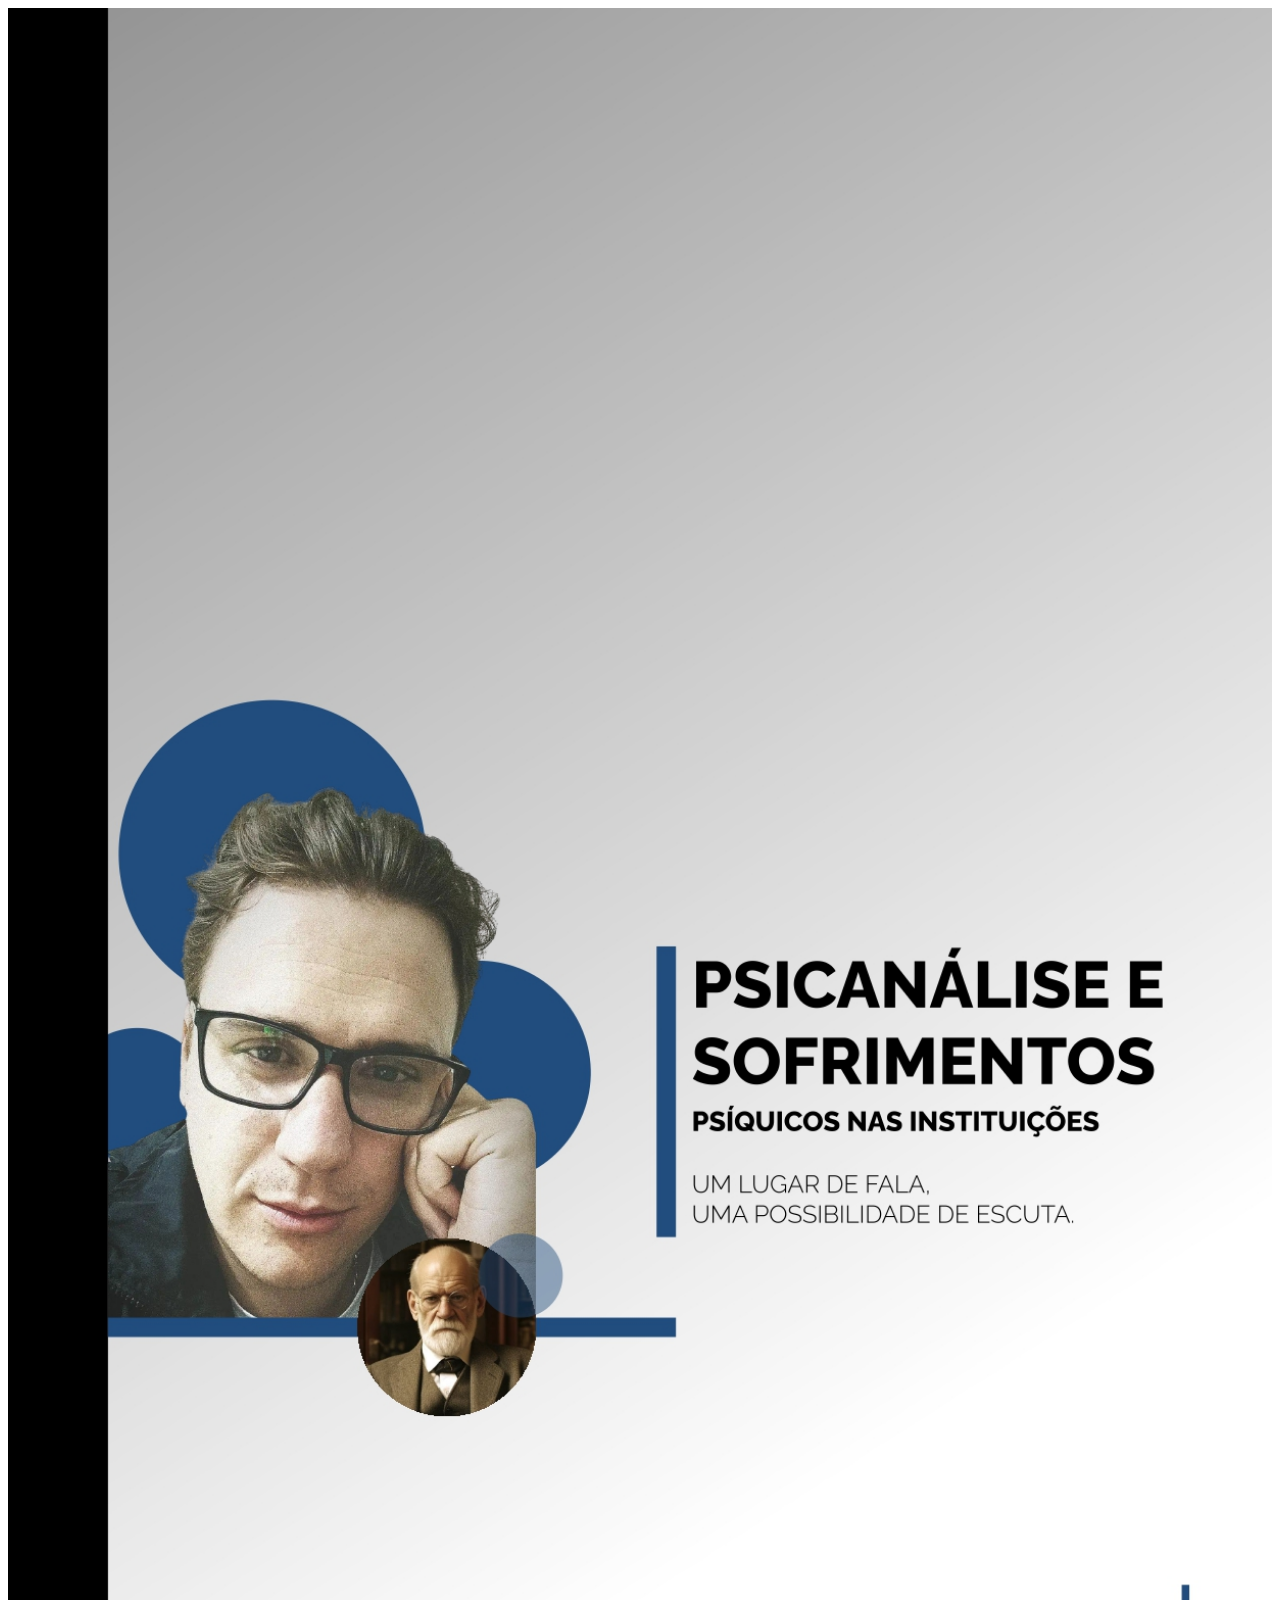
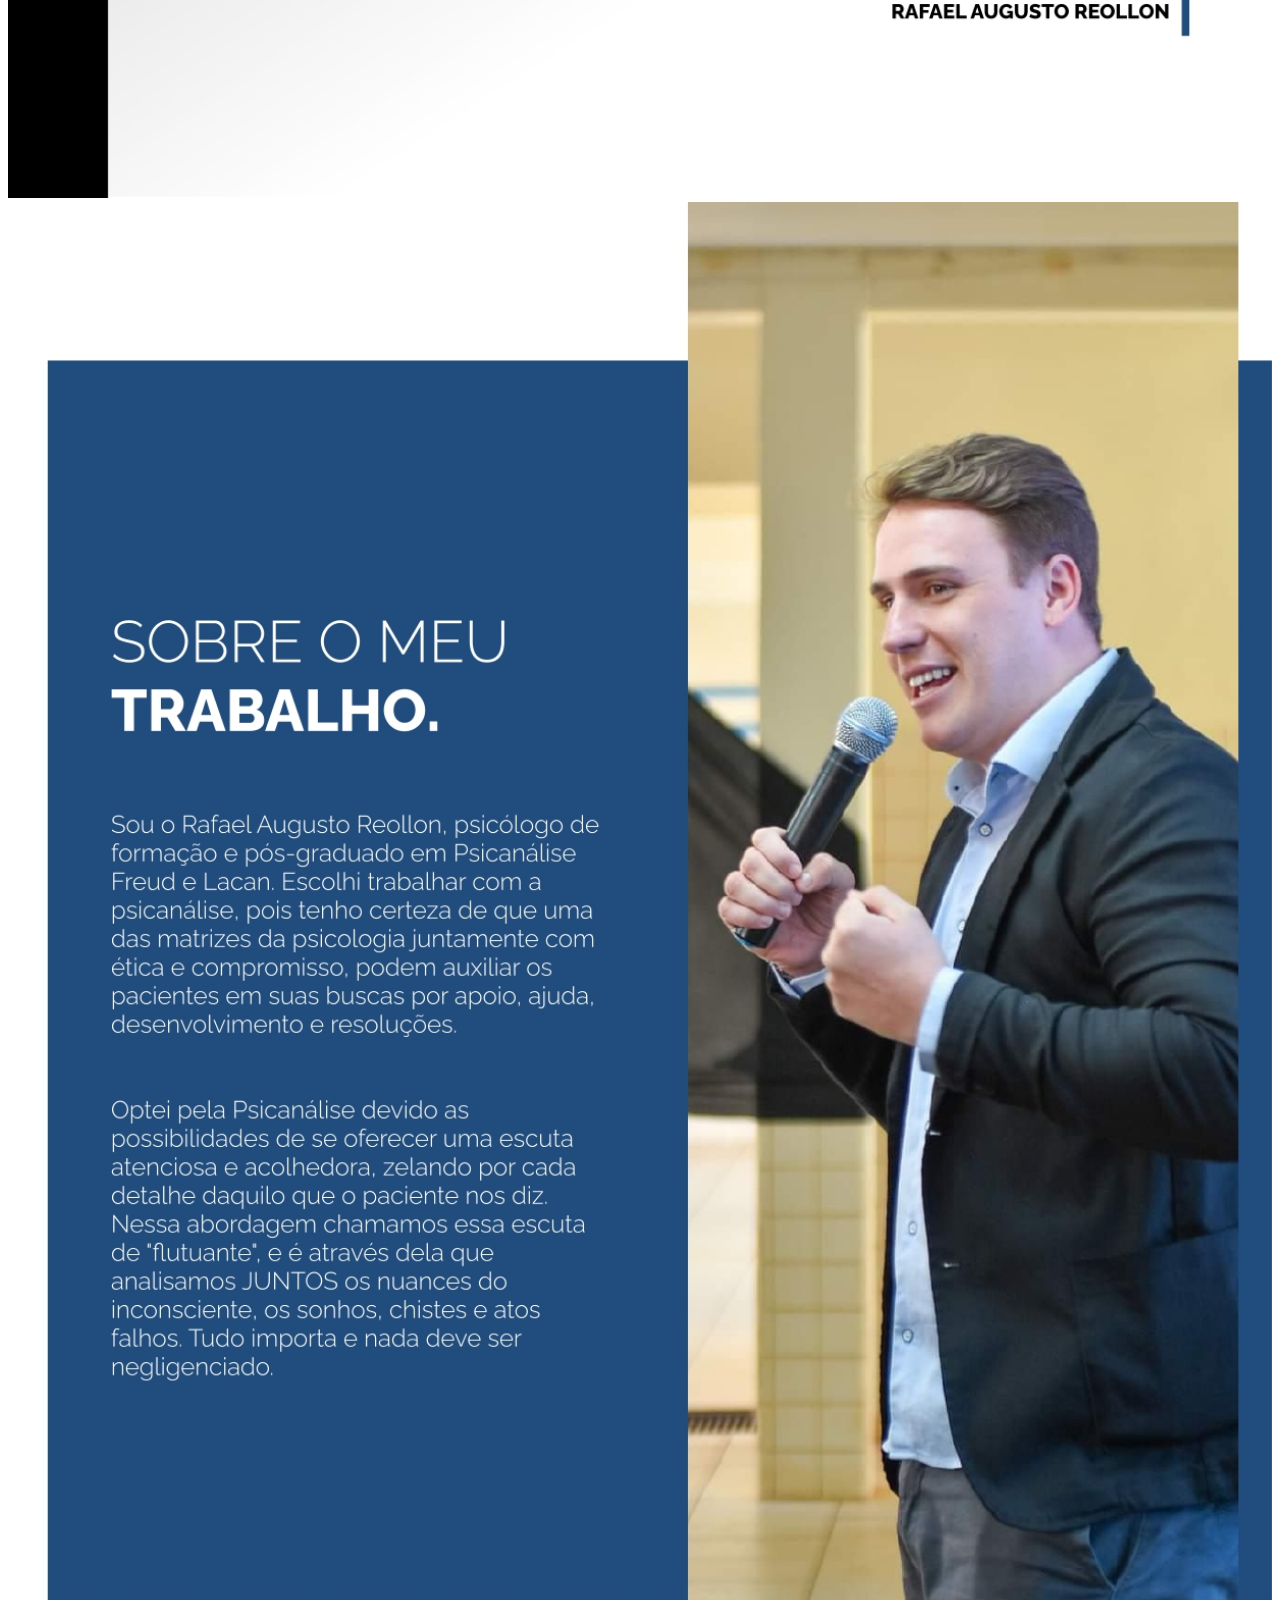
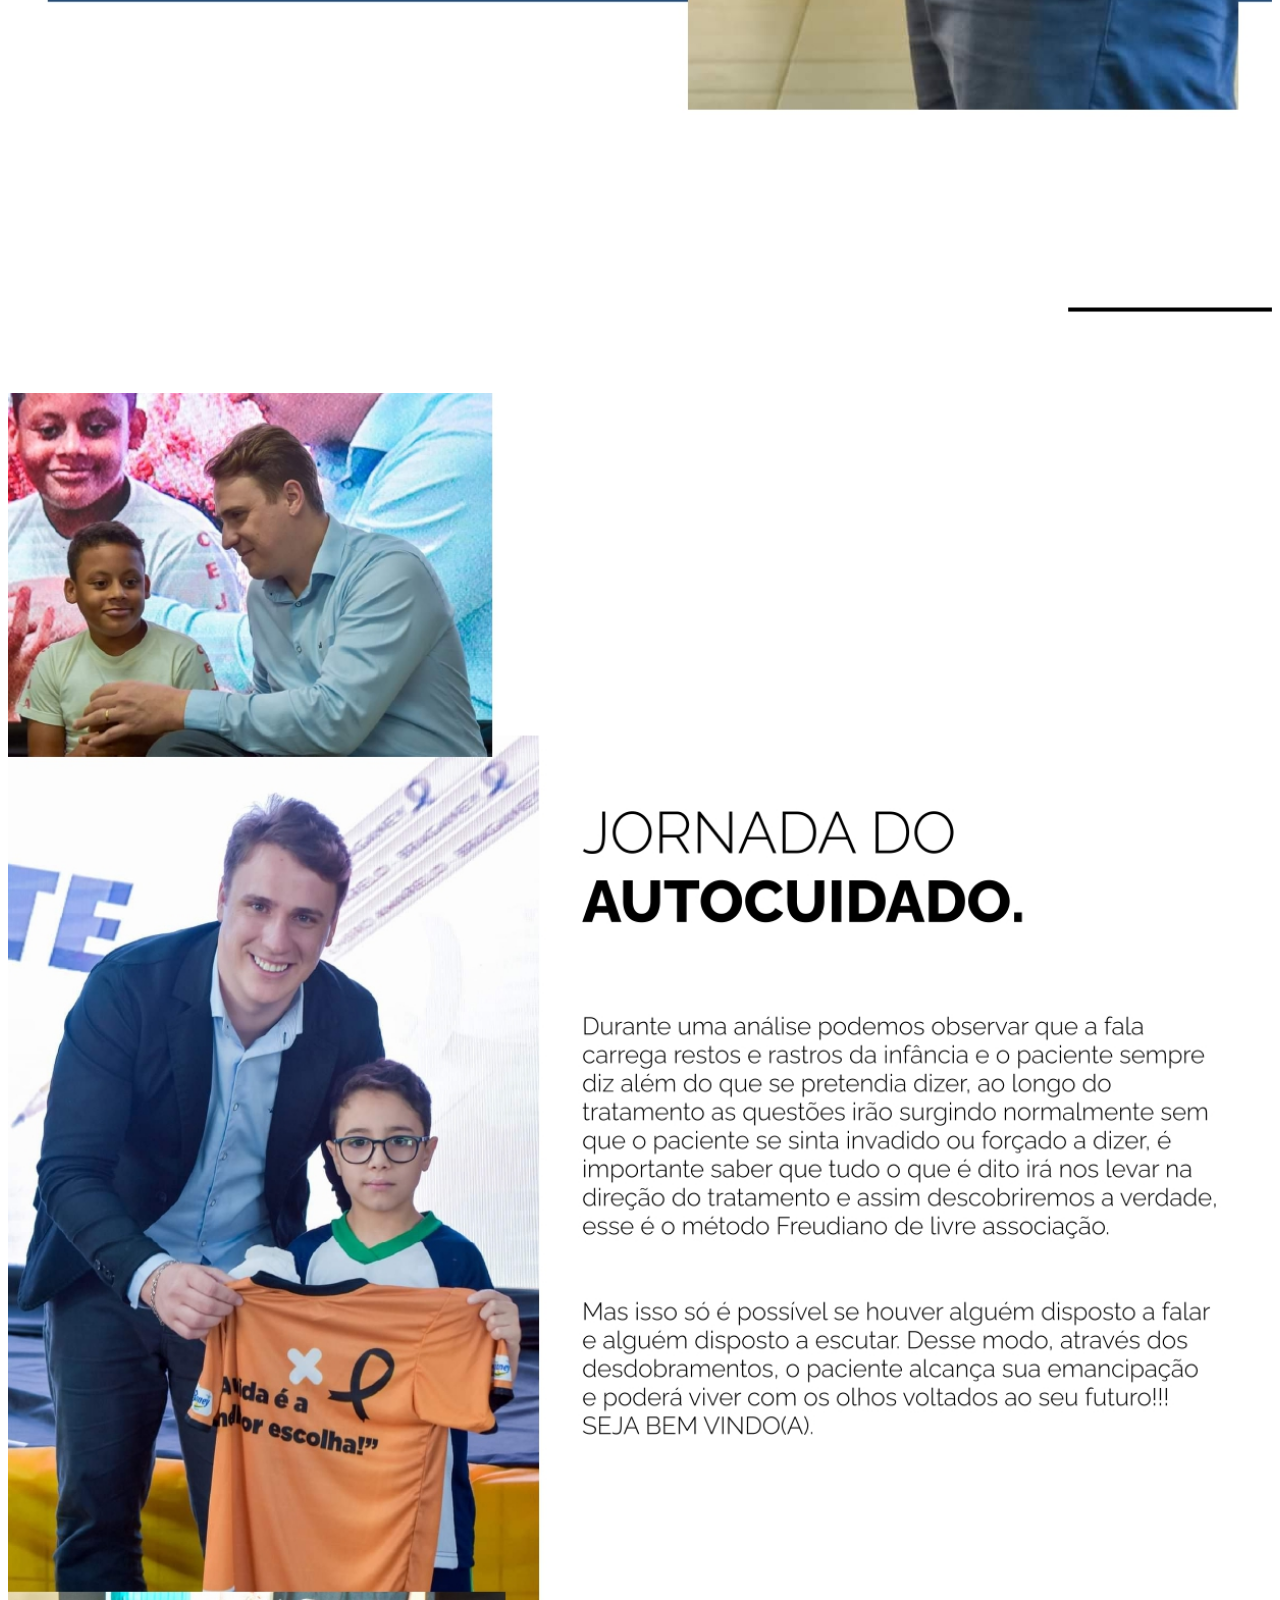
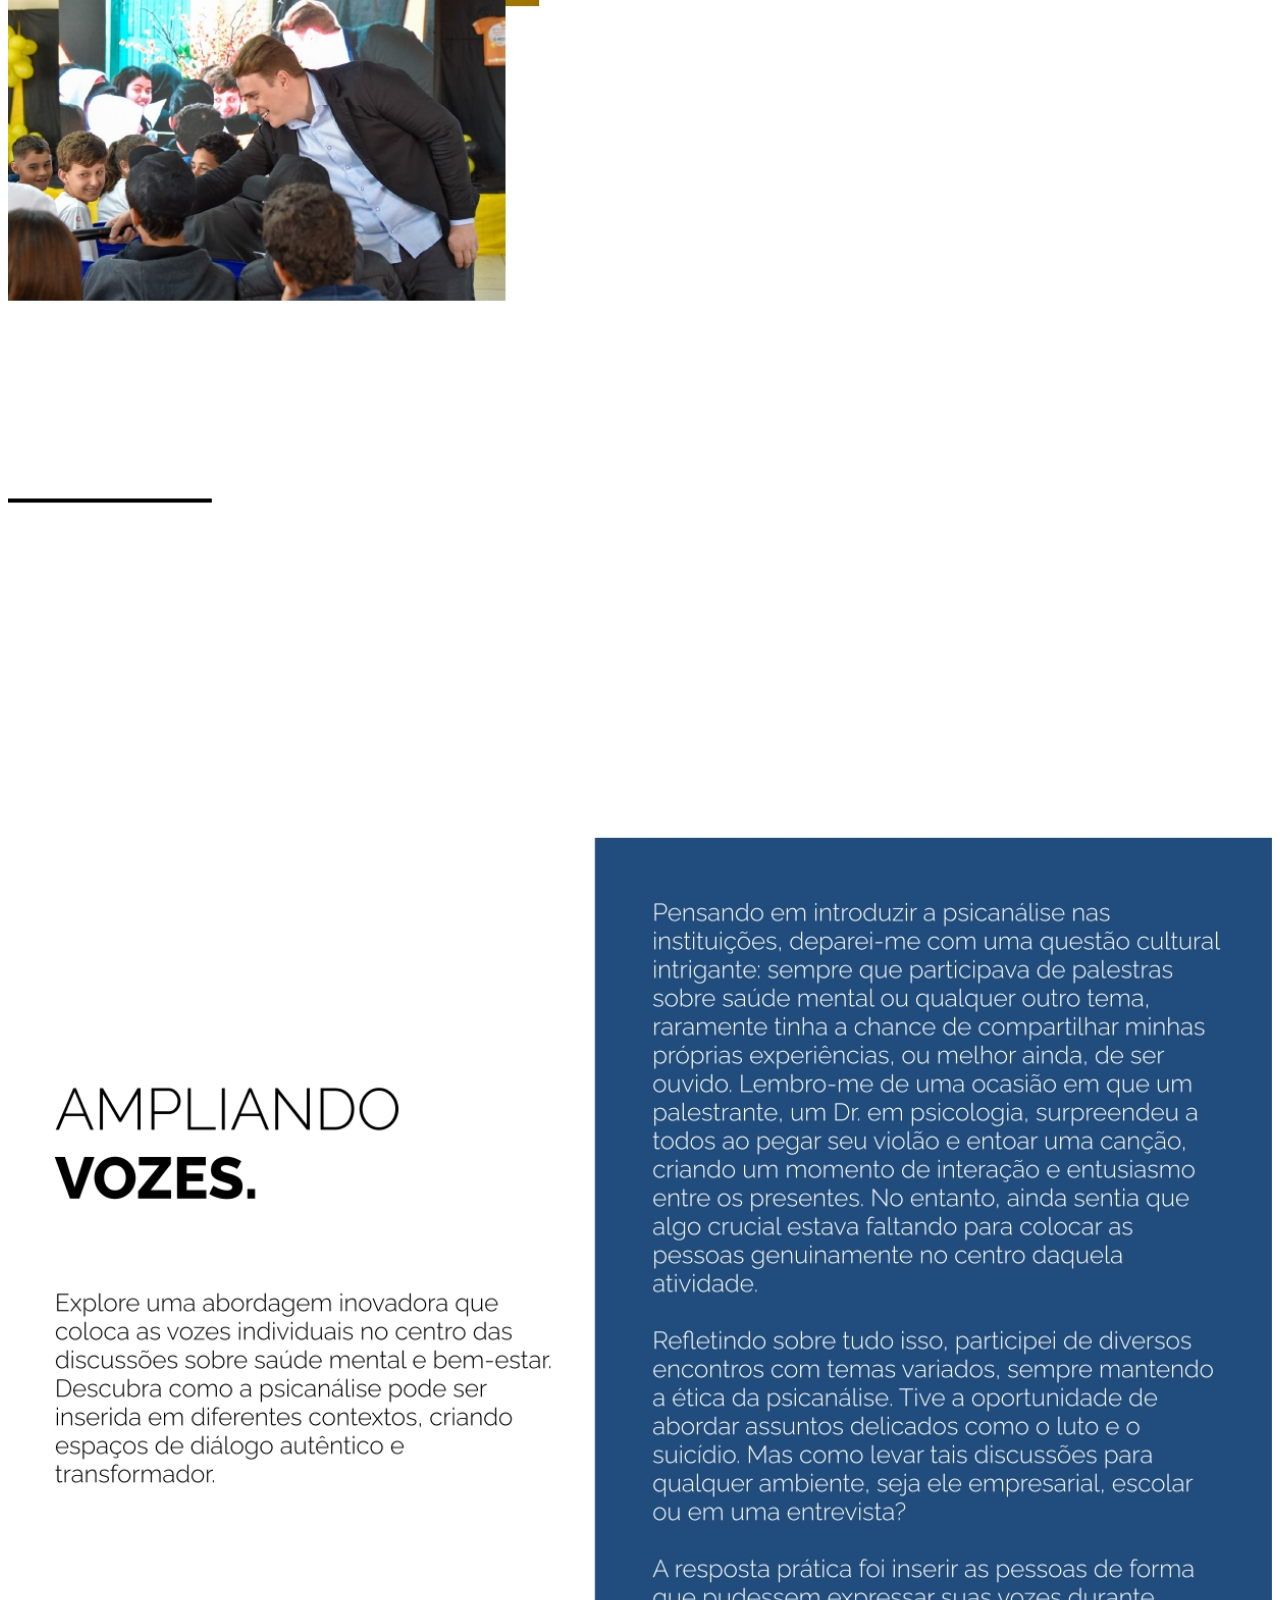
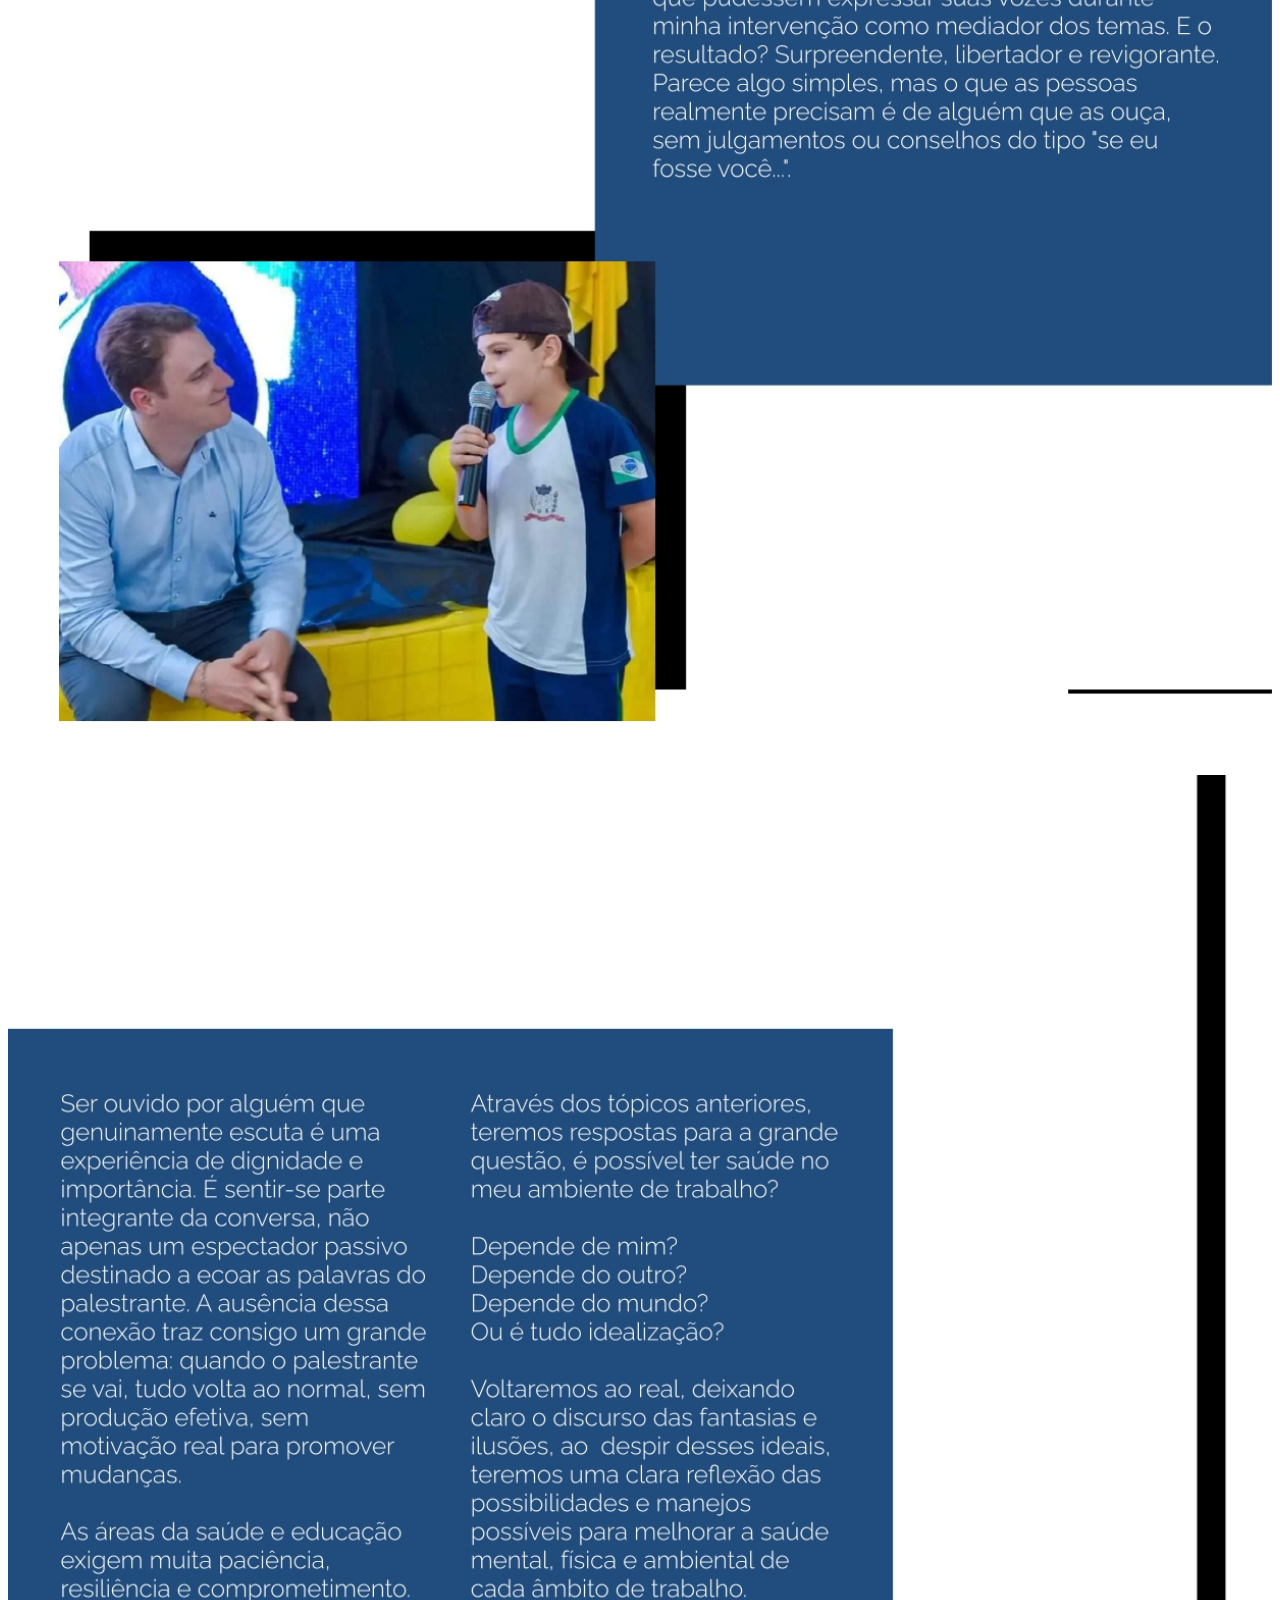
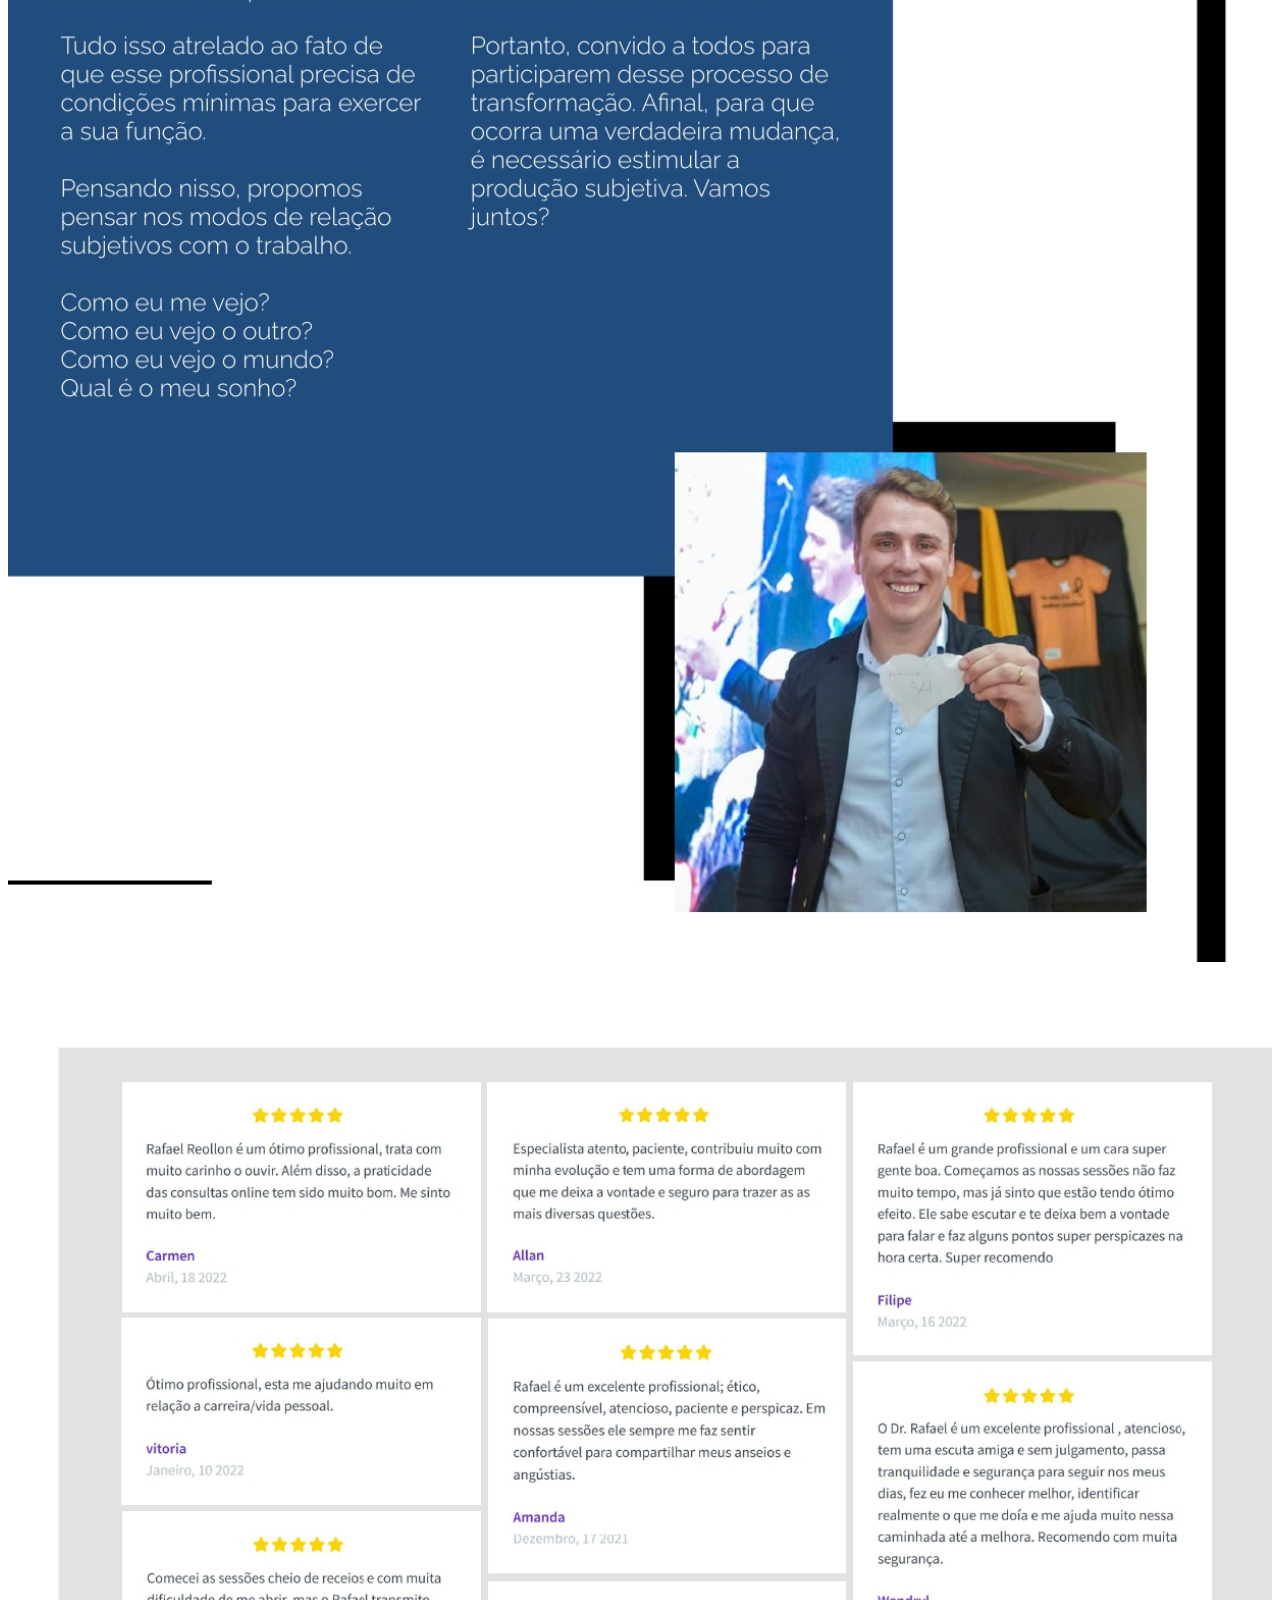
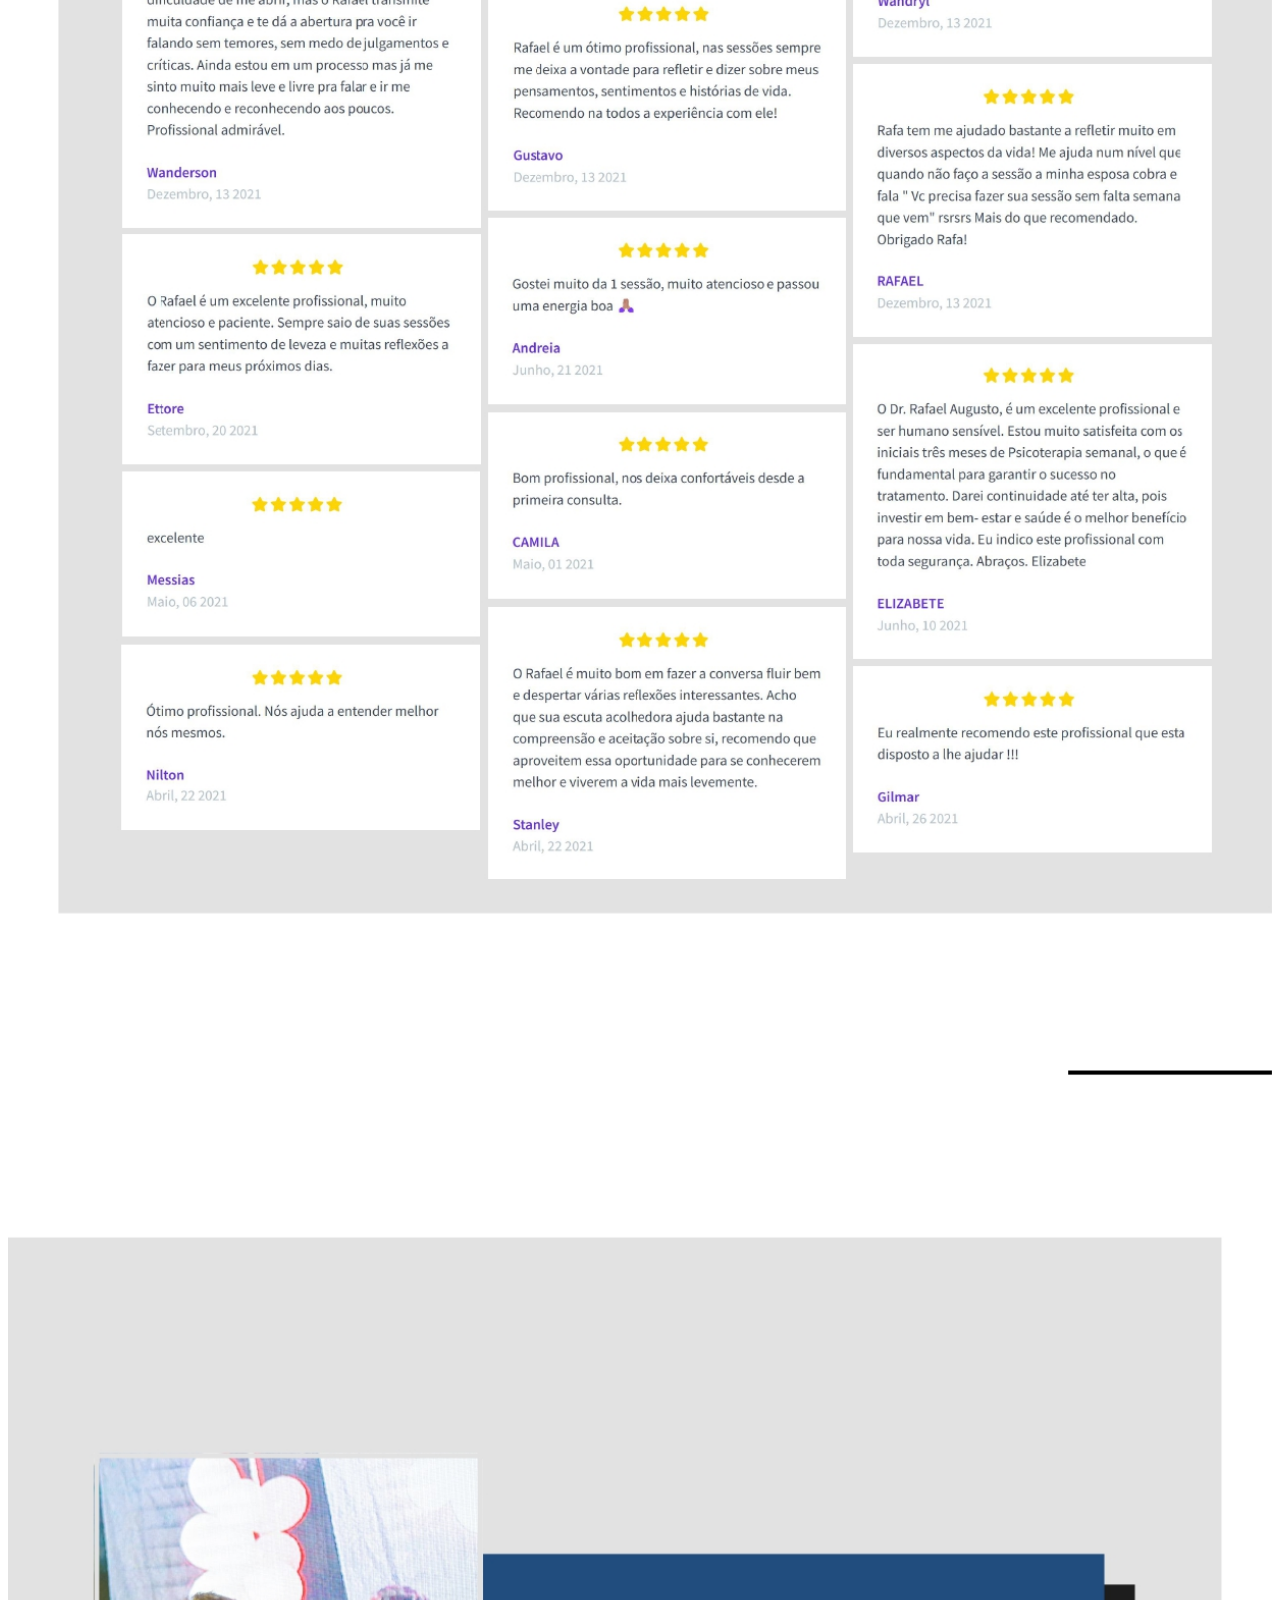
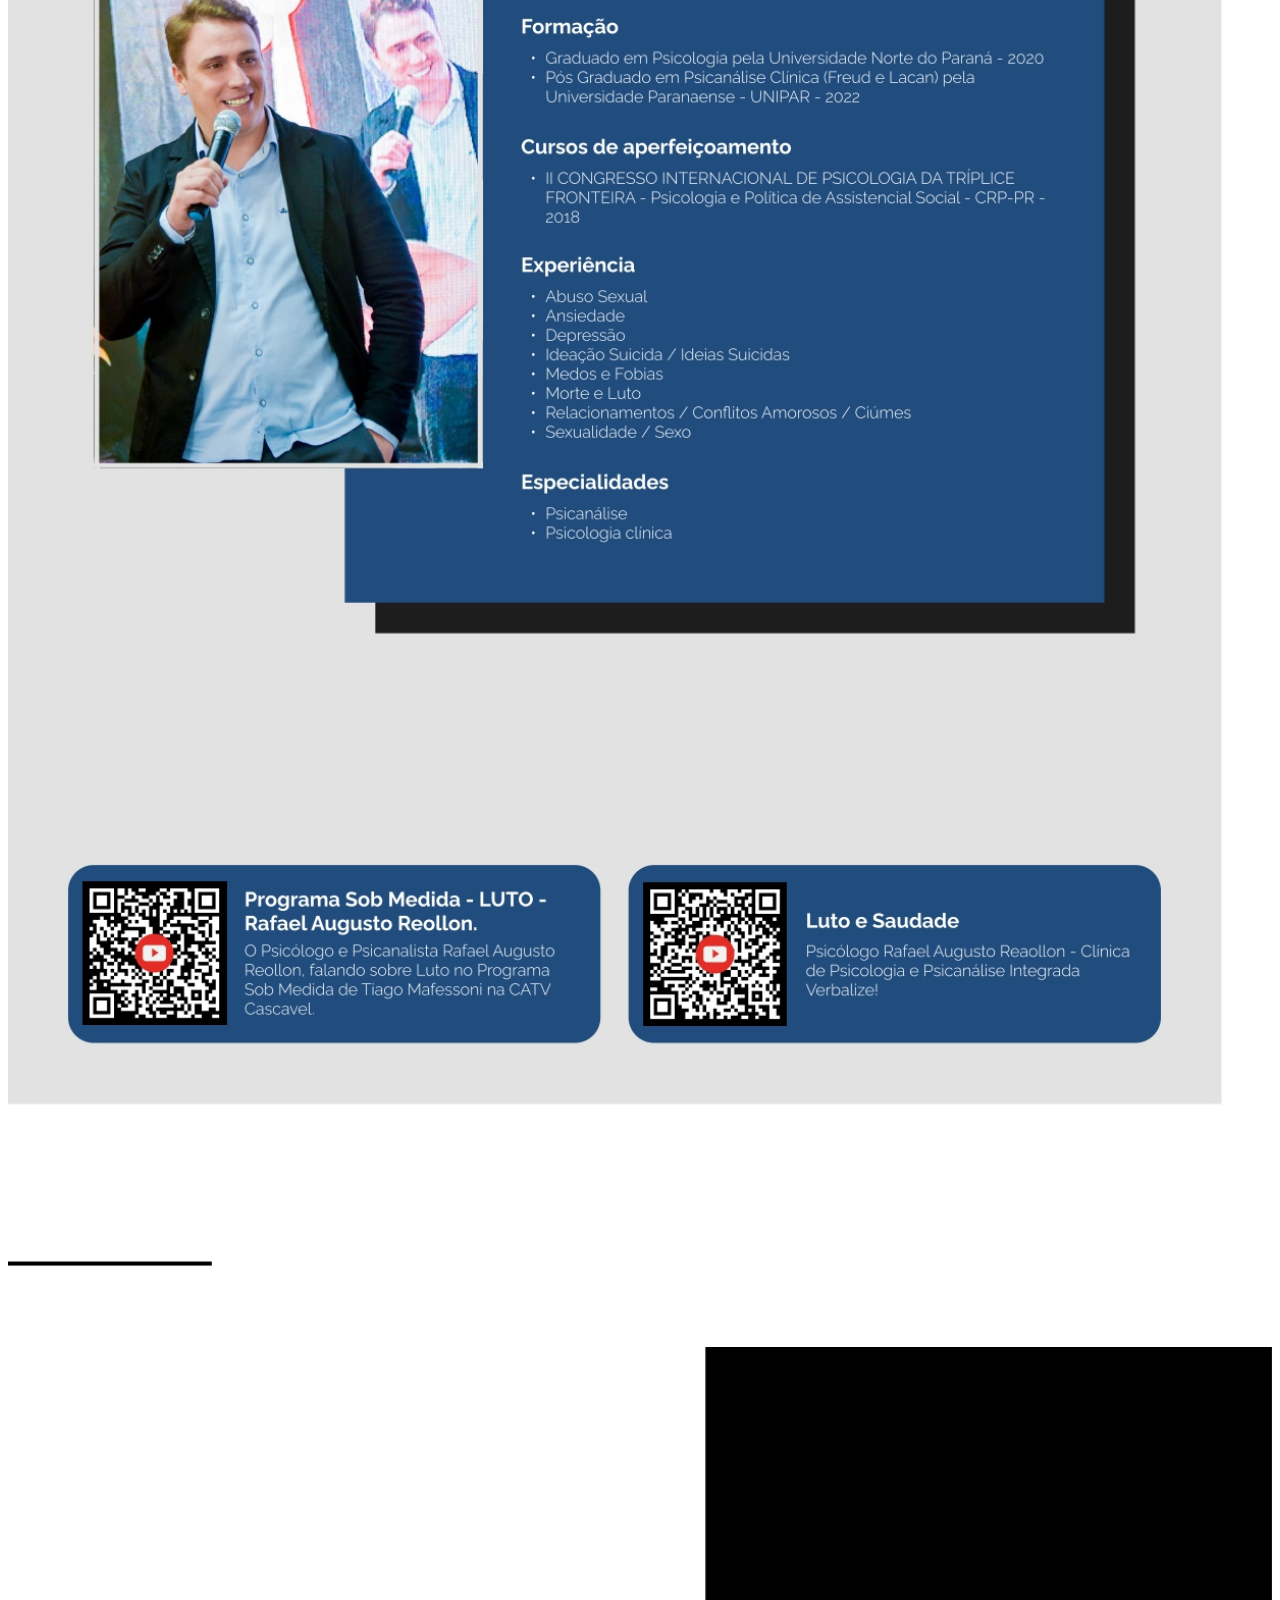
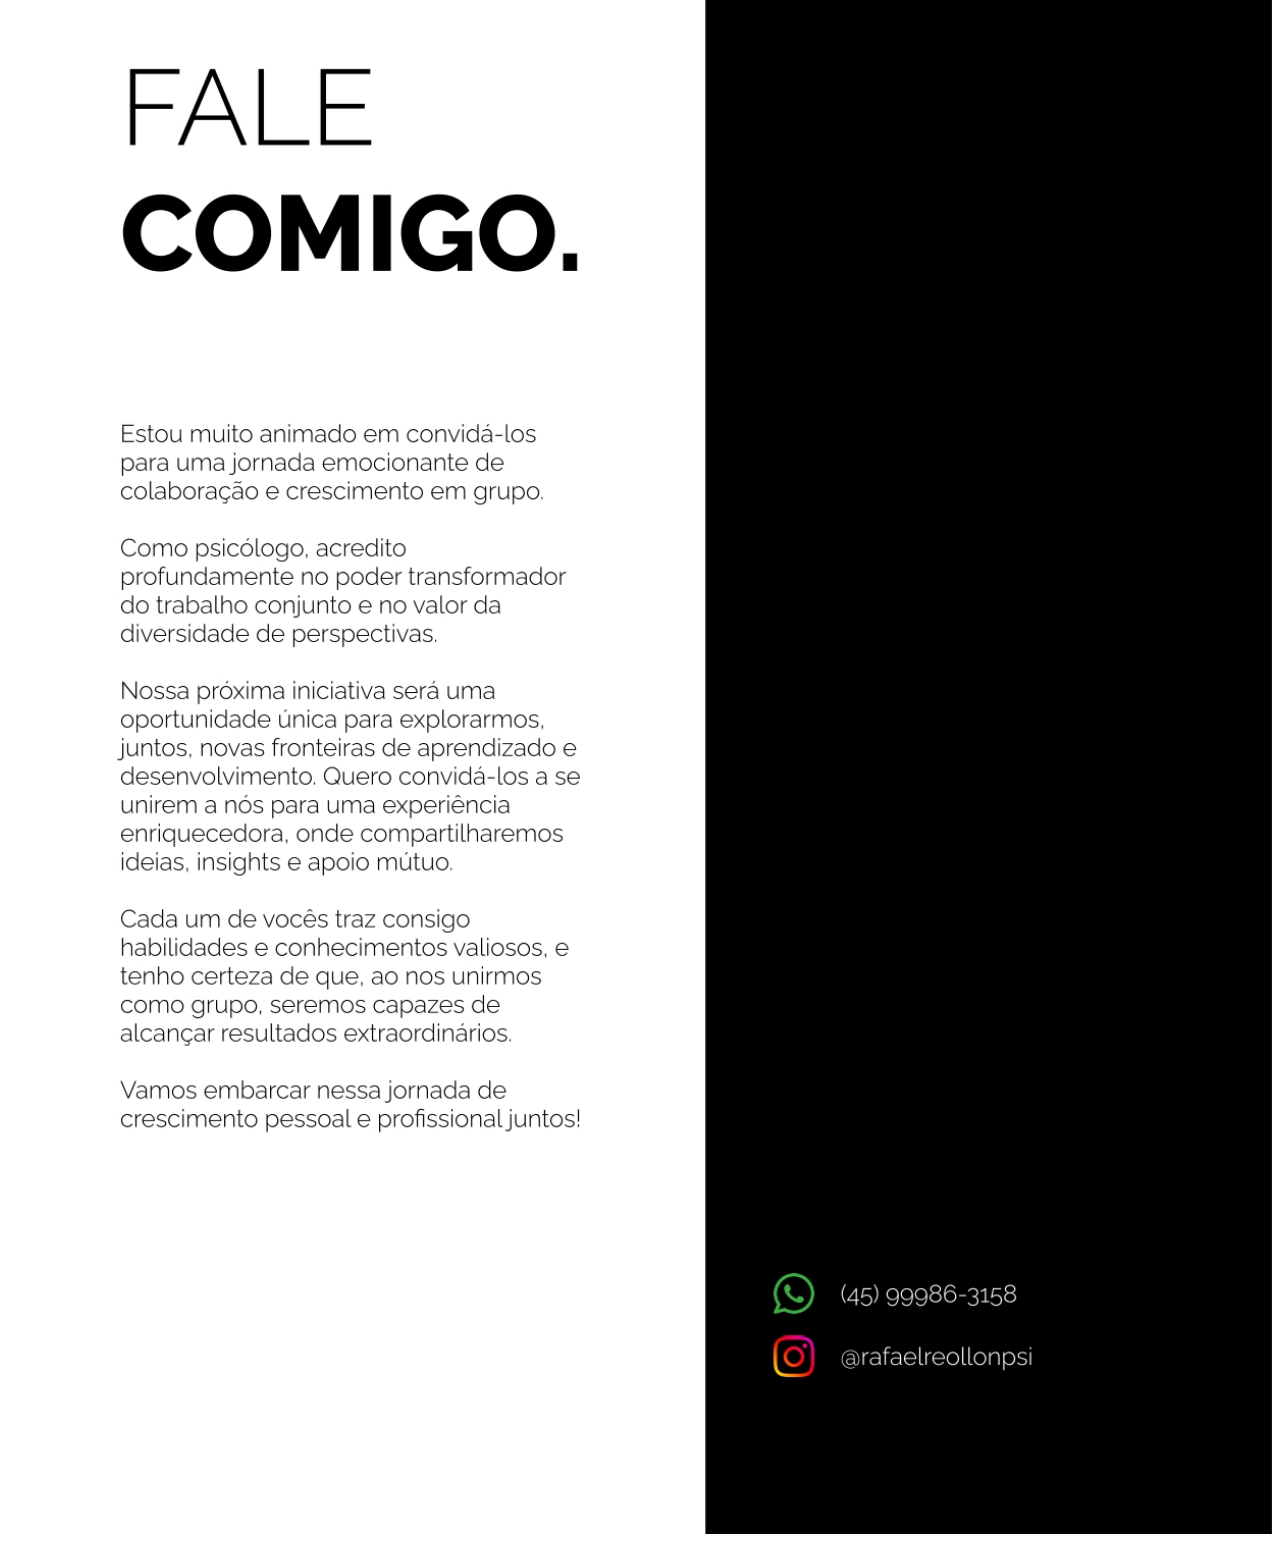
<file: index.html/outra.html>
<!DOCTYPE html>
<html lang="pt-br">
<head>
    <meta charset="UTF-8">
    <meta name="viewport" content="width=device-width, initial-scale=1.0">
    <title>Mais detalhes</title>
</head>
<body>
    <img src="img/Portfolio Rafael (3)_page-0001.jpg" width="100%">
    <img src="img/Portfolio Rafael (3)_page-0002.jpg" width="100%">
    <img src="img/Portfolio Rafael (3)_page-0003.jpg" width="100%">
    <img src="img/Portfolio Rafael (3)_page-0004.jpg" width="100%">
    <img src="img/Portfolio Rafael (3)_page-0005.jpg" width="100%">
    <img src="img/Portfolio Rafael (3)_page-0006.jpg" width="100%">
    <img src="img/Portfolio Rafael (3)_page-0007.jpg" width="100%">
    <img src="img/Portfolio Rafael (3)_page-0008.jpg" width="100%">


    
</body>
</html>
</file>
